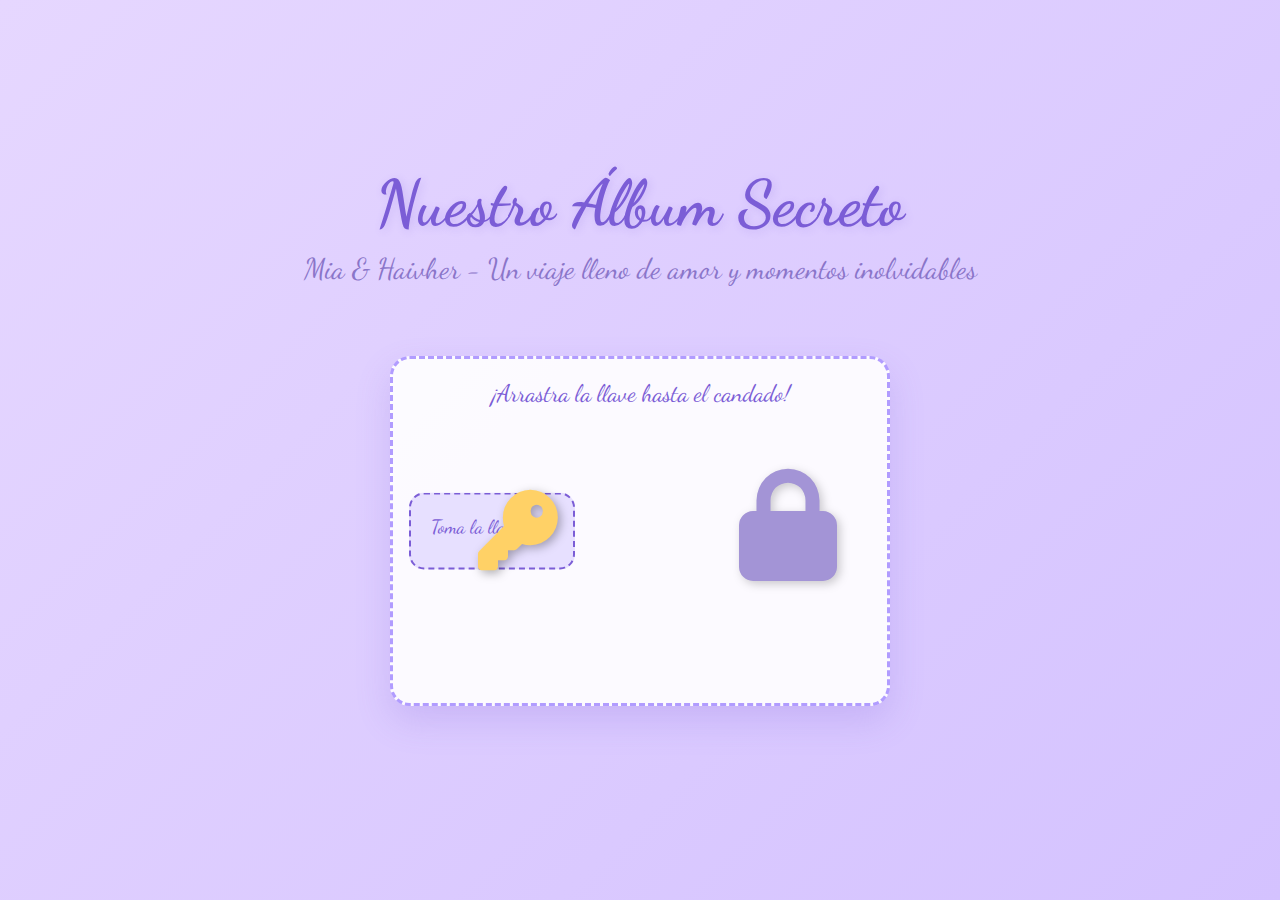
<file: index.html>
<!DOCTYPE html>
<html lang="es">
<head>
    <meta charset="UTF-8">
    <meta name="viewport" content="width=device-width, initial-scale=1.0, maximum-scale=1.0, user-scalable=no">
    <title>Nuestro Álbum Secreto - Mia & Haivher</title>
    <link rel="stylesheet" href="https://cdnjs.cloudflare.com/ajax/libs/font-awesome/6.4.0/css/all.min.css">
    <link href="https://fonts.googleapis.com/css2?family=Dancing+Script:wght@400;500;600;700&display=swap" rel="stylesheet">
    <link rel="stylesheet" href="styles.css">
</head>
<body>
    <!-- Pantalla de despedida -->
    <div id="goodbye-screen">
        <div class="goodbye-content">
            <div class="goodbye-message">TE AMO VALEN!!!</div>
            <div class="goodbye-subtitle">Eres el amor de mi vida ❤️</div>
        </div>
    </div>

    <!-- Pantalla con juego de llave y candado -->
    <div id="lock-screen">
        <div class="lock-screen-content">
            <h1 class="lock-title">Nuestro Álbum Secreto</h1>
            <p class="lock-subtitle">Mia & Haivher - Un viaje lleno de amor y momentos inolvidables</p>
            
            <div class="lock-game-area">
                <div class="lock-instruction">¡Arrastra la llave hasta el candado!</div>
                
                <div class="key-start-area">
                    <div class="key-start-text">Toma la llave aquí</div>
                </div>
                
                <div class="lock-container">
                    <div class="lock locked"><i class="fas fa-lock"></i></div>
                </div>
                
                <div class="key" id="draggable-key" draggable="true"><i class="fas fa-key"></i></div>
                <div class="key-trail" id="key-trail"></div>
            </div>
            
            <div class="password-form" id="password-form">
                <h3>Nuestra Contraseña Secreta</h3>
                <div class="password-input">
                    <input type="password" id="password-input" placeholder="Escribe nuestra palabra especial">
                </div>
                <button id="password-button" class="password-button">
                    <i class="fas fa-unlock-alt"></i> Abrir Álbum
                </button>
                <p class="error-message" id="error-message">Contraseña incorrecta. Intenta de nuevo.</p>
                <p class="hint">Pista: Nuestro equipo especial (minúsculas)</p>
            </div>
        </div>
    </div>

    <!-- Álbum de fotos -->
    <div id="album-container">
        <div class="container">
            <div class="album-wrapper">
                <!-- Candado para salir -->
                <div class="exit-lock-container" id="exit-lock">
                    <div class="exit-lock"><i class="fas fa-lock"></i></div>
                    <div class="exit-tooltip">Cerrar álbum</div>
                </div>
                
                <div class="album-header">
                    <h1 class="album-title">Nuestro Álbum de Amor</h1>
                    <div class="couple-names">Mia & Haivher</div>
                    <p class="album-quote">"El amor verdadero no es algo que se encuentra, es algo que se construye día a día"</p>
                </div>

                <div class="album-pages" id="album-pages">
                    <!-- Página 1 - Portada -->
                    <div class="page active" id="page-1">
                        <div class="page-content">
                            <div class="page-date">Álbum Dedicado A Mi Querida MIA DIAZ</div>
                            <div class="page-message">
                                Este álbum guarda los momentos más especiales que hemos compartido juntos. 
                                Cada foto, cada recuerdo, es un tesoro que atesoramos en nuestro corazón.
                            </div>
                            <div class="image-container">
                                <img src="IMG_20251011_175539_490.jpg" alt="Nuestro inicio" class="page-image">
                            </div>
                            <div class="page-poem">
                                Cada día a tu lado es una página nueva en nuestro libro.<br>
                                No hay lugar donde me sienta más en casa que en tus brazos.<br>
                                Creo que estás hecha exactamente para mí.
                            </div>
                        </div>
                    </div>

                    <!-- Página 2 -->
                    <div class="page" id="page-2">
                        <div class="page-content">
                            <h2 class="page-title">Mis Lugares Favoritos Juntos</h2>
                            <div class="image-container">
                                <img src="IMG_20251128_221021_514.jpg" alt="Nuestro primer viaje" class="page-image">
                            </div>
                            <div class="page-poem">
                                Juré amarte así, con todo lo que soy.<br>
                                Tú me dejaste volverme la mejor versión de mí mismo.<br>
                                ¡Eres mi hogar!
                            </div>
                        </div>
                    </div>

                    <!-- Página 3 -->
                    <div class="page" id="page-3">
                        <div class="page-content">
                            <h2 class="page-title">Celebrando Tu Cumpleaños</h2>
                            <div class="page-date">Diciembre 5 - Tu día especial</div>
                            <div class="image-container">
                                <img src="WhatsApp Image 2025-12-25 at 11.03.37 PM.jpeg" alt="Celebrando juntos" class="page-image">
                            </div>
                            <div class="page-message">
                                Ver tu sonrisa mientras compartías conmigo iluminó no solo el lugar, 
                                sino también mi corazón. Prometo hacerte sonreír así todos los días.
                            </div>
                        </div>
                    </div>

                    <!-- Página 4 -->
                    <div class="page" id="page-4">
                        <div class="page-content">
                            <h2 class="page-title">Mia Diaz mi Lugar Favorito</h2>
                            <div class="image-container">
                                <img src="IMG_20250914_165030_860.jpg" alt="Atardecer juntos" class="page-image">
                            </div>
                            <div class="page-poem">
                                ¿A dónde irás que yo no iría contigo?<br>
                                Donde quiera que estés, allí quiero estar yo.<br>
                                Porque contigo hasta el fin del mundo es mi destino.
                            </div>
                        </div>
                    </div>

                    <!-- Página 5 -->
                    <div class="page" id="page-5">
                        <div class="page-content">
                            <h2 class="page-title">Risas y Complicidad</h2>
                            <div class="page-date">El Amor Solo es una Palabra Para lo que Sentimos</div>
                            <div class="image-container">
                                <img src="IMG_20251205_180029_779.jpg" alt="Risas juntos" class="page-image">
                            </div>
                            <div class="page-message">
                                Nuestras risas son la banda sonora de nuestra historia. Esos momentos en que nos reímos sin razón, 
                                esas miradas cómplices que dicen más que mil palabras.
                            </div>
                        </div>
                    </div>

                    <!-- Página 6 -->
                    <div class="page" id="page-6">
                        <div class="page-content">
                            <h2 class="page-title">Nuestra Primera Navidad</h2>
                            <div class="page-date">Diciembre 2025 - Magia navideña</div>
                            <div class="image-container">
                                <img src="IMG_20251130_132921_872.jpg" alt="Navidad juntos" class="page-image">
                            </div>
                            <div class="page-message">
                                Crear nuestras propias tradiciones navideñas fue un regalo en sí mismo. 
                                El mejor presente es y será tenerte a mi lado.
                            </div>
                        </div>
                    </div>

                    <!-- Página 7 -->
                    <div class="page" id="page-7">
                        <div class="page-content">
                            <h2 class="page-title">Tu Mirada que me Enamora</h2>
                            <div class="page-date">El Reflejo de nuestro amor</div>
                            <div class="image-container">
                                <img src="IMG_20251205_175909_967.jpg" alt="Mirada especial" class="page-image">
                            </div>
                            <div class="page-message">
                                Tus ojos cuentan historias que solo yo puedo entender. En ellos veo el pasado que compartimos, 
                                el presente que disfrutamos y el futuro que anhelamos construir juntos.
                            </div>
                            <div class="page-poem">
                                Tu mirada es mi refugio,<br>
                                Tu sonrisa mi motivación,<br>
                                Tu amor mi razón de ser.
                            </div>
                        </div>
                    </div>

                    <!-- Página 8 - Mensaje especial -->
                    <div class="page" id="page-8">
                        <div class="page-content">
                            <div class="text-page">
                                <h2>Para Mi Amor, Mia</h2>
                                <p>Cada día a tu lado es una página nueva en nuestro diario de amor. No hay lugar donde me sienta más en casa que en tus brazos, ni momento más valioso que aquellos que paso mirándote sonreír.</p>
                                <p>Creí que conocía el amor antes de conocerte, pero estabas destinado a mostrarme lo que realmente significa amar. Juré amarte así, con toda mi alma, porque tú me dejaste volverme la mejor versión de mí mismo.</p>
                                <p>¡Eres mi hogar! No importa a dónde vayamos, mientras estemos juntos, estaremos en el lugar correcto. ¿A dónde irás que yo no iría contigo? Mi destino está entrelazado con el tuyo.</p>
                                <p>Este álbum es solo el comienzo de nuestra historia. Hay muchas páginas más por escribir, muchos momentos más por vivir, y todo mi amor para compartir contigo en cada uno de ellos.</p>
                                <p class="final-message">
                                    Con todo mi amor, para siempre<br>
                                    <strong>Haivher</strong>
                                </p>
                            </div>
                        </div>
                    </div>
                </div>

                <!-- Controles y navegación -->
                <div class="album-controls">
                    <button id="prev-btn" class="nav-button" disabled>
                        <i class="fas fa-arrow-left"></i> <span class="btn-text">Anterior</span>
                    </button>
                    
                    <div class="page-indicator">
                        <span id="current-page">1</span> / <span id="total-pages">8</span>
                    </div>
                    
                    <button id="next-btn" class="nav-button">
                        <span class="btn-text">Siguiente</span> <i class="fas fa-arrow-right"></i>
                    </button>
                </div>

                <!-- Puntos de navegación -->
                <div class="page-dots" id="page-dots"></div>

                <div class="album-footer">
                    <p>Nuestro Amor Es Como El Mar Nunca Se Seca <span class="heart-icon"><i class="fas fa-heart"></i></span></p>
                </div>
            </div>
        </div>
    </div>

    <script src="script.js"></script>
</body>
</html>
</file>
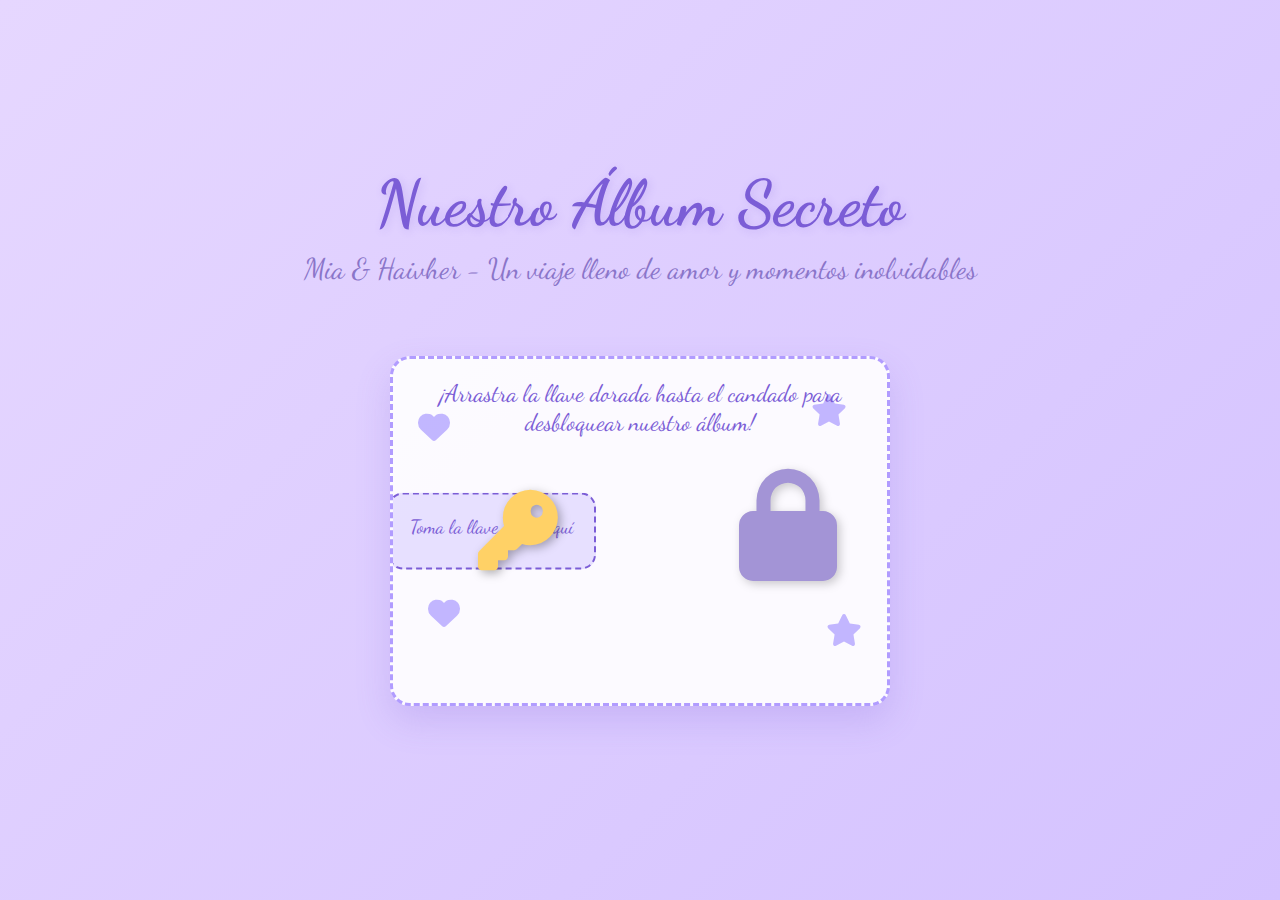
<file: tocar_para_abrir.html>
<!DOCTYPE html>
<html lang="es">
<head>
    <meta charset="UTF-8">
    <meta name="viewport" content="width=device-width, initial-scale=1.0">
    <title>Nuestro Álbum Secreto - Mia & Haivher</title>
    <link rel="stylesheet" href="https://cdnjs.cloudflare.com/ajax/libs/font-awesome/6.4.0/css/all.min.css">
    <link href="https://fonts.googleapis.com/css2?family=Dancing+Script:wght@400;500;600;700&display=swap" rel="stylesheet">
    <link rel="stylesheet" href="styles.css">
</head>
<body>
    <!-- Pantalla de despedida con efectos -->
    <div id="goodbye-screen">
        <div class="goodbye-message">TE AMO VALEN!!!</div>
        <div class="goodbye-subtitle">Eres el amor de mi vida ❤️</div>
    </div>

    <!-- Pantalla con juego de llave y candado -->
    <div id="lock-screen">
        <div class="lock-screen-content">
            <h1 class="lock-title">Nuestro Álbum Secreto</h1>
            <p class="lock-subtitle">Mia & Haivher - Un viaje lleno de amor y momentos inolvidables</p>
            
            <div class="lock-game-area">
                <div class="lock-instruction">¡Arrastra la llave dorada hasta el candado para desbloquear nuestro álbum!</div>
                
                <div class="key-start-area">
                    <div class="key-start-text">Toma la llave desde aquí</div>
                </div>
                
                <div class="lock-container">
                    <div class="lock locked"><i class="fas fa-lock"></i></div>
                </div>
                
                <div class="key" id="draggable-key" draggable="true"><i class="fas fa-key"></i></div>
                <div class="key-trail" id="key-trail"></div>
                
                <!-- Flores decorativas -->
                <div class="flower flower-1"><i class="fas fa-heart"></i></div>
                <div class="flower flower-2"><i class="fas fa-star"></i></div>
                <div class="flower flower-3"><i class="fas fa-heart"></i></div>
                <div class="flower flower-4"><i class="fas fa-star"></i></div>
            </div>
            
            <div class="password-form" id="password-form">
                <h3>Nuestra Contraseña Secreta</h3>
                <div class="password-input">
                    <input type="password" id="password-input" placeholder="Escribe nuestra palabra especial">
                </div>
                <button id="password-button" class="password-button">
                    <i class="fas fa-unlock-alt"></i> Abrir Álbum de Amor
                </button>
                <p class="error-message" id="error-message">Contraseña incorrecta. Intenta de nuevo.</p>
                <p class="hint">Pista: Nuestro equipo especial (todo en minúsculas)</p>
            </div>
        </div>
    </div>

    <!-- Álbum de fotos -->
    <div id="album-container">
        <div class="container">
            <div class="album-wrapper">
                <!-- Candado para salir -->
                <div class="exit-lock-container" id="exit-lock">
                    <div class="exit-lock"><i class="fas fa-lock"></i></div>
                    <div class="exit-tooltip">Cerrar álbum</div>
                </div>
                
                <div class="corner-decoration corner-tl"></div>
                <div class="corner-decoration corner-tr"></div>
                <div class="corner-decoration corner-bl"></div>
                <div class="corner-decoration corner-br"></div>
                
                <!-- Flores decorativas en el álbum -->
                <div class="flower flower-1"><i class="fas fa-heart"></i></div>
                <div class="flower flower-2"><i class="fas fa-star"></i></div>
                <div class="flower flower-3"><i class="fas fa-heart"></i></div>
                <div class="flower flower-4"><i class="fas fa-star"></i></div>
                
                <div class="album-header">
                    <h1 class="album-title">Nuestro Álbum de Amor</h1>
                    <div class="couple-names">Mia & Haivher</div>
                    <p class="album-quote">"El amor verdadero no es algo que se encuentra, es algo que se construye día a día"</p>
                </div>

                <div class="album-pages" id="album-pages">
                    <!-- Página 1 - Portada -->
                    <div class="page active" id="page-1">
                        <div class="page-content">
                            <div class="page-date">Album Dedicado A Mi Querida MIA DIAZ</div>
                            <div class="page-message">
                                Este álbum guarda los momentos más especiales que hemos compartido juntos. 
                                Cada foto, cada recuerdo, es un tesoro que atesoramos en nuestro corazón.
                            </div>
                            <img src="IMG_20251011_175539_490.jpg" alt="Nuestro inicio" class="page-image">
                            <div class="page-poem">
                                Cada día a tu lado es una página nueva en nuestro libro.<br>
                                No hay lugar donde me sienta más en casa que en tus brazos.<br>
                                Creo que estás hecha exactamente para mí.
                            </div>
                        </div>
                    </div>

                    <!-- Página 2 -->
                    <div class="page" id="page-2">
                        <div class="page-content">
                            <h2 class="page-title">Mis Lugares Favoritos Juntos: Un Lugar Donde se Adora a Dios y a Tu Lado</h2>
                            <img src="IMG_20251128_221021_514.jpg" alt="Nuestro primer viaje" class="page-image">
                            <div class="page-poem">
                                Juré amarte así, con todo lo que soy.<br>
                                Tú me dejaste volverme la mejor versión de mí mismo.<br>
                                ¡Eres mi hogar!
                            </div>
                        </div>
                    </div>

                    <!-- Página 3 -->
                    <div class="page" id="page-3">
                        <div class="page-content">
                            <h2 class="page-title">Celebrando Tu Cumpleaños</h2>
                            <div class="page-date">Diciembre 5 - Tu día especial</div>
                            <img src="WhatsApp Image 2025-12-25 at 11.03.37 PM.jpeg" alt="Celebrando juntos" class="page-image">
                            <div class="page-message">
                                Ver tu sonrisa mientras compartias conmigo iluminó no solo el lugar, 
                                sino también mi corazón. Prometo hacerte sonreír así todos los días de tu vida.
                            </div>
                        </div>
                    </div>

                    <!-- Página 4 -->
                    <div class="page" id="page-4">
                        <div class="page-content">
                            <h2 class="page-title">Mia Diaz mi Lugar Favorito</h2>
                            <img src="IMG_20250914_165030_860.jpg" alt="Atardecer juntos" class="page-image">
                            <div class="page-poem">
                                ¿A dónde irás que yo no iría contigo?<br>
                                Donde quiera que estés, allí quiero estar yo.<br>
                                Porque contigo hasta el fin del mundo es mi destino.
                            </div>
                        </div>
                    </div>

                    <!-- Página 5 -->
                    <div class="page" id="page-5">
                        <div class="page-content">
                            <h2 class="page-title">Risas y Complicidad</h2>
                            <div class="page-date">El Amor Solo es una Palabra Para lo que Sentimos</div>
                            <img src="IMG_20251205_180029_779.jpg" alt="Risas juntos" class="page-image">
                            <div class="page-message">
                                Nuestras risas son la banda sonora de nuestra historia. Esos momentos en que nos reímos sin razón, 
                                esas miradas cómplices que dicen más que mil palabras.
                            </div>
                        </div>
                    </div>

                    <!-- Página 6 -->
                    <div class="page" id="page-6">
                        <div class="page-content">
                            <h2 class="page-title">Nuestra Primera Navidad</h2>
                            <div class="page-date">Diciembre 2025 - Magia navideña</div>
                            <img src="IMG_20251130_132921_872.jpg" alt="Navidad juntos" class="page-image">
                            <div class="page-message">
                                Crear nuestras propias tradiciones navideñas fue un regalo en sí mismo. 
                                El mejor presente es y sera tenerte a mi lado, compartiendo la magia de la temporada.
                            </div>
                        </div>
                    </div>

                    <!-- Página 7 -->
                    <div class="page" id="page-7">
                        <div class="page-content">
                            <h2 class="page-title">Tu Mirada que me Enamora y Tus Labios Me vuelven Loco</h2>
                            <div class="page-date">El Reflejo de nuestro amor</div>
                            <img src="IMG_20251205_175909_967.jpg" alt="Mirada especial" class="page-image">
                            <div class="page-message">
                                Tus ojos cuentan historias que solo yo puedo entender. En ellos veo el pasado que compartimos, 
                                el presente que disfrutamos y el futuro que anhelamos construir juntos.
                            </div>
                            <div class="page-poem">
                                Tu mirada es mi refugio,<br>
                                Tu sonrisa mi motivación,<br>
                                Tu amor mi razón de ser.
                            </div>
                        </div>
                    </div>

                    <!-- Página 8 - Mensaje especial -->
                    <div class="page" id="page-8">
                        <div class="page-content">
                            <div class="text-page">
                                <h2>Para Mi Amor, Mia</h2>
                                <p>Cada día a tu lado es una página nueva en nuestro diario de amor. No hay lugar donde me sienta más en casa que en tus brazos, ni momento más valioso que aquellos que paso mirándote sonreír.</p>
                                <p>Creí que conocía el amor antes de conocerte, pero estabas destinado a mostrarme lo que realmente significa amar. Juré amarte así, con toda mi alma, porque tú me dejaste volverme la mejor versión de mí mismo.</p>
                                <p>¡Eres mi hogar! No importa a dónde vayamos, mientras estemos juntos, estaremos en el lugar correcto. ¿A dónde irás que yo no iría contigo? Mi destino está entrelazado con el tuyo.</p>
                                <p>Este álbum es solo el comienzo de nuestra historia. Hay muchas páginas más por escribir, muchos momentos más por vivir, y todo mi amor para compartir contigo en cada uno de ellos.</p>
                                <p style="text-align: center; font-size: 2.2rem; margin-top: 40px; color: #7b5dd6;">
                                    Con todo mi amor, para siempre<br>
                                    <strong>Haivher</strong>
                                </p>
                            </div>
                        </div>
                    </div>
                </div>

                <!-- Controles y navegación -->
                <div class="album-controls">
                    <button id="prev-btn" class="nav-button" disabled>
                        <i class="fas fa-arrow-left"></i> Página Anterior
                    </button>
                    
                    <div class="page-indicator">
                        Página <span id="current-page">1</span> de <span id="total-pages">8</span>
                    </div>
                    
                    <button id="next-btn" class="nav-button">
                        Siguiente Página <i class="fas fa-arrow-right"></i>
                    </button>
                </div>

                <!-- Puntos de navegación -->
                <div class="page-dots" id="page-dots">
                    <!-- Los puntos se generarán con JavaScript -->
                </div>

                <div class="album-footer">
                    <p>Nuestro Amor Es Como El Mar Nunca Se Seca <span class="heart-icon"><i class="fas fa-heart"></i></span></p>
                </div>
            </div>
        </div>
    </div>

    <script src="script.js"></script>
</body>
</html>
</file>
<file: styles.css>
* {
    margin: 0;
    padding: 0;
    box-sizing: border-box;
    font-family: 'Dancing Script', 'Segoe UI', cursive;
}

body {
    background: linear-gradient(135deg, #f5f0ff 0%, #e6e1ff 100%);
    color: #4a3c6d;
    min-height: 100vh;
    overflow-x: hidden;
}

.container {
    max-width: 1200px;
    margin: 0 auto;
    padding: 20px;
}

/* Pantalla de acceso con llave y candado */
#lock-screen {
    position: fixed;
    top: 0;
    left: 0;
    width: 100%;
    height: 100%;
    background: linear-gradient(135deg, #e6d7ff 0%, #d4c2ff 100%);
    display: flex;
    justify-content: center;
    align-items: center;
    flex-direction: column;
    z-index: 1000;
    transition: all 0.8s ease;
}

#lock-screen.hidden {
    opacity: 0;
    pointer-events: none;
    transform: translateY(-100%);
}

.lock-screen-content {
    text-align: center;
    position: relative;
    width: 100%;
    height: 100%;
    display: flex;
    flex-direction: column;
    justify-content: center;
    align-items: center;
    padding: 20px;
}

.lock-title {
    font-size: 4rem;
    color: #7b5dd6;
    margin-bottom: 10px;
    text-shadow: 2px 2px 8px rgba(123, 93, 214, 0.2);
}

.lock-subtitle {
    font-size: 1.8rem;
    color: #8a75c9;
    margin-bottom: 40px;
    max-width: 700px;
}

.lock-game-area {
    position: relative;
    width: 500px;
    height: 350px;
    background: rgba(255, 255, 255, 0.9);
    border-radius: 20px;
    box-shadow: 0 15px 35px rgba(123, 93, 214, 0.2);
    margin: 30px auto;
    border: 3px dashed #b19cff;
    overflow: hidden;
}

.lock-instruction {
    position: absolute;
    top: 20px;
    left: 0;
    width: 100%;
    text-align: center;
    font-size: 1.5rem;
    color: #7b5dd6;
    z-index: 5;
}

.lock-container {
    position: absolute;
    top: 50%;
    left: 80%;
    transform: translate(-50%, -50%);
    z-index: 2;
}

.lock {
    font-size: 7rem;
    color: #7b5dd6;
    filter: drop-shadow(3px 3px 5px rgba(0, 0, 0, 0.2));
    transition: all 0.5s ease;
}

.lock.locked {
    color: #a394d6;
    animation: pulse 2s infinite;
}

.lock.unlocked {
    color: #5dd67b;
    transform: scale(1.2);
}

.key-start-area {
    position: absolute;
    top: 50%;
    left: 20%;
    transform: translate(-50%, -50%);
    background: rgba(181, 166, 255, 0.3);
    border-radius: 15px;
    padding: 20px;
    border: 2px dashed #7b5dd6;
    z-index: 2;
}

.key-start-text {
    color: #7b5dd6;
    font-size: 1.2rem;
    margin-bottom: 10px;
}

.key {
    position: absolute;
    font-size: 5rem;
    color: #ffd166;
    cursor: grab;
    z-index: 10;
    filter: drop-shadow(3px 3px 5px rgba(0, 0, 0, 0.3));
    transition: transform 0.2s ease;
    left: 20%;
    top: 50%;
    transform: translate(-50%, -50%);
}

.key:active {
    cursor: grabbing;
}

.key-trail {
    position: absolute;
    width: 4px;
    height: 0;
    background: linear-gradient(to right, #ffd166, #ff9e6d);
    transform-origin: center left;
    z-index: 1;
    opacity: 0.7;
}

.password-form {
    background-color: rgba(255, 255, 255, 0.95);
    padding: 30px;
    border-radius: 20px;
    box-shadow: 0 15px 35px rgba(123, 93, 214, 0.3);
    text-align: center;
    width: 90%;
    max-width: 400px;
    margin-top: 30px;
    display: none;
    border: 2px solid #b19cff;
    animation: slideUp 0.5s ease;
}

@keyframes slideUp {
    from { opacity: 0; transform: translateY(20px); }
    to { opacity: 1; transform: translateY(0); }
}

.password-form h3 {
    color: #7b5dd6;
    margin-bottom: 20px;
    font-size: 2rem;
}

.password-input {
    margin-bottom: 20px;
}

.password-input input {
    width: 100%;
    padding: 15px 20px;
    border: 2px solid #d4c2ff;
    border-radius: 12px;
    font-size: 1.3rem;
    text-align: center;
    outline: none;
    font-family: 'Dancing Script', cursive;
    background-color: #f9f7ff;
    transition: all 0.3s;
    color: #7b5dd6;
}

.password-input input:focus {
    border-color: #7b5dd6;
    box-shadow: 0 0 0 3px rgba(123, 93, 214, 0.2);
}

.password-button {
    background: linear-gradient(to right, #7b5dd6, #9d8aff);
    color: white;
    border: none;
    padding: 15px 30px;
    border-radius: 12px;
    font-size: 1.5rem;
    cursor: pointer;
    transition: all 0.3s;
    font-family: 'Dancing Script', cursive;
    font-weight: bold;
    width: 100%;
    letter-spacing: 1px;
    box-shadow: 0 5px 15px rgba(123, 93, 214, 0.3);
}

.password-button:hover {
    transform: translateY(-3px);
    box-shadow: 0 8px 20px rgba(123, 93, 214, 0.4);
    background: linear-gradient(to right, #6a4dc9, #8a75c9);
}

.error-message {
    color: #ff6b8b;
    margin-top: 15px;
    font-weight: 500;
    display: none;
    font-size: 1.2rem;
}

.hint {
    margin-top: 15px;
    font-size: 1.1rem;
    color: #8a75c9;
    font-style: italic;
}

@keyframes pulse {
    0%, 100% { transform: scale(1); }
    50% { transform: scale(1.1); }
}

@keyframes float {
    0%, 100% { transform: translate(-50%, -50%) translateY(0); }
    50% { transform: translate(-50%, -50%) translateY(-15px); }
}

.key {
    animation: float 3s ease-in-out infinite;
}

/* Estilos para el álbum */
#album-container {
    display: none;
    opacity: 0;
    transition: opacity 1s ease;
}

#album-container.visible {
    display: block;
    opacity: 1;
}

.album-wrapper {
    position: relative;
    max-width: 1000px;
    margin: 0 auto;
    background: white;
    border-radius: 25px;
    box-shadow: 0 25px 60px rgba(123, 93, 214, 0.25);
    overflow: hidden;
    border: 5px solid #d4c2ff;
    min-height: 800px;
}

/* Candado para salir */
.exit-lock-container {
    position: absolute;
    top: 20px;
    right: 20px;
    z-index: 100;
    background: rgba(255, 255, 255, 0.9);
    border-radius: 50%;
    width: 60px;
    height: 60px;
    display: flex;
    align-items: center;
    justify-content: center;
    box-shadow: 0 5px 15px rgba(123, 93, 214, 0.3);
    border: 2px solid #d4c2ff;
    cursor: pointer;
    transition: all 0.3s;
}

.exit-lock-container:hover {
    transform: scale(1.1);
    box-shadow: 0 8px 20px rgba(123, 93, 214, 0.4);
    background: #f9f7ff;
}

.exit-lock {
    font-size: 2.5rem;
    color: #7b5dd6;
    transition: all 0.3s;
}

.exit-lock-container:hover .exit-lock {
    color: #ff6b8b;
    transform: rotate(15deg);
}

.exit-tooltip {
    position: absolute;
    top: 70px;
    right: 10px;
    background: rgba(255, 255, 255, 0.95);
    padding: 8px 15px;
    border-radius: 10px;
    font-size: 1.2rem;
    color: #7b5dd6;
    box-shadow: 0 5px 15px rgba(0, 0, 0, 0.1);
    border: 1px solid #d4c2ff;
    opacity: 0;
    transform: translateY(-10px);
    transition: all 0.3s;
    pointer-events: none;
    white-space: nowrap;
}

.exit-lock-container:hover .exit-tooltip {
    opacity: 1;
    transform: translateY(0);
}

/* Pantalla de cierre con efectos */
#goodbye-screen {
    position: fixed;
    top: 0;
    left: 0;
    width: 100%;
    height: 100%;
    background: rgba(0, 0, 0, 0.9);
    display: none;
    justify-content: center;
    align-items: center;
    flex-direction: column;
    z-index: 2000;
    opacity: 0;
    transition: opacity 1s ease;
}

#goodbye-screen.visible {
    display: flex;
    opacity: 1;
}

.goodbye-message {
    font-size: 6rem;
    color: #ff6b8b;
    text-align: center;
    margin-bottom: 40px;
    text-shadow: 0 0 20px rgba(255, 107, 139, 0.8);
    animation: textPulse 2s infinite;
    font-weight: bold;
}

@keyframes textPulse {
    0%, 100% { transform: scale(1); text-shadow: 0 0 20px rgba(255, 107, 139, 0.8); }
    50% { transform: scale(1.05); text-shadow: 0 0 30px rgba(255, 107, 139, 1); }
}

.goodbye-subtitle {
    font-size: 2.5rem;
    color: #9d8aff;
    text-align: center;
    margin-bottom: 60px;
    text-shadow: 0 0 15px rgba(157, 138, 255, 0.8);
}

/* Fuegos artificiales y confeti */
.firework {
    position: absolute;
    width: 5px;
    height: 5px;
    border-radius: 50%;
    pointer-events: none;
}

.confetti {
    position: absolute;
    width: 10px;
    height: 10px;
    pointer-events: none;
}

/* Contenido del álbum */
.album-header {
    text-align: center;
    padding: 50px 20px 30px;
    position: relative;
    background: linear-gradient(135deg, #f5f0ff 0%, #e6d7ff 100%);
    border-bottom: 3px solid #d4c2ff;
}

.album-title {
    font-size: 4.5rem;
    color: #7b5dd6;
    margin-bottom: 10px;
    font-weight: 700;
    text-shadow: 2px 2px 4px rgba(0, 0, 0, 0.1);
}

.couple-names {
    font-size: 2.8rem;
    color: #9d8aff;
    margin-bottom: 20px;
}

.album-quote {
    font-size: 1.8rem;
    color: #8a75c9;
    max-width: 700px;
    margin: 0 auto;
    line-height: 1.6;
    font-style: italic;
}

/* Estilos para el carrusel de páginas */
.album-pages {
    position: relative;
    padding: 40px 20px;
    min-height: 650px;
    overflow: hidden;
}

.page {
    display: none;
    animation: fadeIn 0.8s ease;
    padding: 20px;
}

.page.active {
    display: block;
}

@keyframes fadeIn {
    from { opacity: 0; transform: translateY(20px); }
    to { opacity: 1; transform: translateY(0); }
}

.page-content {
    display: flex;
    flex-direction: column;
    align-items: center;
    max-width: 800px;
    margin: 0 auto;
    text-align: center;
}

.page-image {
    width: 100%;
    max-width: 650px;
    height: 380px;
    object-fit: cover;
    border-radius: 15px;
    margin-bottom: 30px;
    box-shadow: 0 15px 30px rgba(123, 93, 214, 0.2);
    border: 8px solid #f0ebff;
    transition: transform 0.5s ease;
}

.page-image:hover {
    transform: scale(1.02);
}

.page-title {
    font-size: 3rem;
    color: #7b5dd6;
    margin-bottom: 15px;
    font-weight: 600;
}

.page-date {
    font-size: 1.8rem;
    color: #9d8aff;
    margin-bottom: 25px;
    font-style: italic;
    background: rgba(181, 166, 255, 0.2);
    padding: 8px 20px;
    border-radius: 50px;
    display: inline-block;
}

.page-message {
    font-size: 1.8rem;
    color: #5a4a8a;
    line-height: 1.8;
    margin-bottom: 30px;
    max-width: 750px;
}

.page-poem {
    font-size: 1.7rem;
    color: #5a4a8a;
    line-height: 1.8;
    font-style: italic;
    margin-bottom: 30px;
    max-width: 700px;
    padding: 25px;
    background: linear-gradient(135deg, #f9f7ff 0%, #f0ebff 100%);
    border-radius: 15px;
    border-left: 5px solid #9d8aff;
    box-shadow: 0 8px 20px rgba(0, 0, 0, 0.05);
}

/* Controles del álbum */
.album-controls {
    display: flex;
    justify-content: space-between;
    align-items: center;
    padding: 25px 40px;
    background: linear-gradient(135deg, #f5f0ff 0%, #e6d7ff 100%);
    border-top: 3px solid #d4c2ff;
    position: relative;
    z-index: 2;
}

.nav-button {
    background: linear-gradient(to right, #7b5dd6, #9d8aff);
    color: white;
    border: none;
    padding: 15px 30px;
    border-radius: 12px;
    font-size: 1.5rem;
    cursor: pointer;
    transition: all 0.3s;
    font-family: 'Dancing Script', cursive;
    font-weight: bold;
    display: flex;
    align-items: center;
    gap: 12px;
    box-shadow: 0 5px 15px rgba(123, 93, 214, 0.3);
}

.nav-button:hover:not(:disabled) {
    transform: translateY(-3px);
    box-shadow: 0 8px 20px rgba(123, 93, 214, 0.4);
    background: linear-gradient(to right, #6a4dc9, #8a75c9);
}

.nav-button:disabled {
    opacity: 0.5;
    cursor: not-allowed;
}

.page-indicator {
    font-size: 1.8rem;
    color: #7b5dd6;
    font-weight: bold;
    display: flex;
    align-items: center;
    gap: 8px;
}

.page-dots {
    display: flex;
    justify-content: center;
    gap: 12px;
    margin: 25px 0;
}

.dot {
    width: 16px;
    height: 16px;
    border-radius: 50%;
    background-color: #d4c2ff;
    cursor: pointer;
    transition: all 0.3s;
}

.dot.active {
    background-color: #7b5dd6;
    transform: scale(1.3);
    box-shadow: 0 0 10px rgba(123, 93, 214, 0.5);
}

.dot:hover:not(.active) {
    background-color: #9d8aff;
    transform: scale(1.1);
}

/* Estilos para la página de texto especial */
.text-page {
    padding: 50px 40px;
    background: linear-gradient(135deg, #f9f7ff 0%, #f0ebff 100%);
    border-radius: 20px;
    margin: 20px auto;
    max-width: 800px;
    box-shadow: 0 15px 35px rgba(0, 0, 0, 0.05);
    border: 2px solid #e6d7ff;
}

.text-page h2 {
    color: #7b5dd6;
    text-align: center;
    margin-bottom: 40px;
    font-size: 3rem;
}

.text-page p {
    font-size: 1.9rem;
    line-height: 1.9;
    color: #5a4a8a;
    margin-bottom: 30px;
    text-align: left;
}

.album-footer {
    text-align: center;
    padding: 30px 20px;
    color: #8a75c9;
    font-size: 1.5rem;
    font-style: italic;
    background: linear-gradient(135deg, #f5f0ff 0%, #e6d7ff 100%);
    border-top: 3px solid #d4c2ff;
    position: relative;
    z-index: 2;
}

.heart-icon {
    color: #ff6b8b;
    margin: 0 8px;
    animation: heartbeat 1.5s infinite;
}

@keyframes heartbeat {
    0%, 100% { transform: scale(1); }
    50% { transform: scale(1.2); }
}

/* Decoraciones del álbum */
.corner-decoration {
    position: absolute;
    width: 100px;
    height: 100px;
    z-index: 1;
    opacity: 0.7;
}

.corner-tl {
    top: 20px;
    left: 20px;
    background: url("data:image/svg+xml,%3Csvg xmlns='http://www.w3.org/2000/svg' viewBox='0 0 100 100'%3E%3Cpath d='M20,20 Q0,20 0,40 L0,80 Q0,100 20,100 L80,100 Q100,100 100,80 L100,20 Q100,0 80,0 L40,0 Q20,0 20,20' fill='%237b5dd6' fill-opacity='0.1'/%3E%3C/svg%3E") no-repeat;
}

.corner-tr {
    top: 20px;
    right: 20px;
    background: url("data:image/svg+xml,%3Csvg xmlns='http://www.w3.org/2000/svg' viewBox='0 0 100 100'%3E%3Cpath d='M80,20 Q100,20 100,40 L100,80 Q100,100 80,100 L20,100 Q0,100 0,80 L0,20 Q0,0 20,0 L60,0 Q80,0 80,20' fill='%237b5dd6' fill-opacity='0.1'/%3E%3C/svg%3E") no-repeat;
}

.corner-bl {
    bottom: 20px;
    left: 20px;
    background: url("data:image/svg+xml,%3Csvg xmlns='http://www.w3.org/2000/svg' viewBox='0 0 100 100'%3E%3Cpath d='M20,80 Q0,80 0,60 L0,20 Q0,0 20,0 L80,0 Q100,0 100,20 L100,60 Q100,80 80,80 L40,80 Q20,80 20,80' fill='%237b5dd6' fill-opacity='0.1'/%3E%3C/svg%3E") no-repeat;
}

.corner-br {
    bottom: 20px;
    right: 20px;
    background: url("data:image/svg+xml,%3Csvg xmlns='http://www.w3.org/2000/svg' viewBox='0 0 100 100'%3E%3Cpath d='M80,80 Q100,80 100,60 L100,20 Q100,0 80,0 L20,0 Q0,0 0,20 L0,60 Q0,80 20,80 L60,80 Q80,80 80,80' fill='%237b5dd6' fill-opacity='0.1'/%3E%3C/svg%3E") no-repeat;
}

/* Flores decorativas */
.flower {
    position: absolute;
    font-size: 2rem;
    color: #9d8aff;
    z-index: 1;
    opacity: 0.6;
}

.flower-1 { top: 15%; left: 5%; }
.flower-2 { top: 10%; right: 8%; }
.flower-3 { bottom: 20%; left: 7%; }
.flower-4 { bottom: 15%; right: 5%; }

/* Responsive */
@media (max-width: 900px) {
    .lock-game-area {
        width: 90%;
        height: 300px;
    }
    
    .lock-title {
        font-size: 3rem;
    }
    
    .lock-subtitle {
        font-size: 1.5rem;
    }
    
    .album-title {
        font-size: 3.5rem;
    }
    
    .couple-names {
        font-size: 2.2rem;
    }
    
    .page-title {
        font-size: 2.5rem;
    }
    
    .goodbye-message {
        font-size: 4rem;
    }
    
    .goodbye-subtitle {
        font-size: 1.8rem;
    }
    
    .page-message, .page-poem {
        font-size: 1.5rem;
    }
}

@media (max-width: 600px) {
    .lock-game-area {
        height: 250px;
    }
    
    .lock {
        font-size: 5rem;
    }
    
    .key {
        font-size: 4rem;
    }
    
    .lock-title {
        font-size: 2.5rem;
    }
    
    .album-title {
        font-size: 2.8rem;
    }
    
    .couple-names {
        font-size: 1.8rem;
    }
    
    .page-image {
        height: 250px;
    }
    
    .album-controls {
        flex-direction: column;
        gap: 15px;
        padding: 20px;
    }
    
    .page-dots {
        margin: 15px 0;
    }
    
    .goodbye-message {
        font-size: 3rem;
    }
    
    .goodbye-subtitle {
        font-size: 1.5rem;
    }
    
    .exit-lock-container {
        width: 50px;
        height: 50px;
        top: 15px;
        right: 15px;
    }
    
    .exit-lock {
        font-size: 2rem;
    }
}
</file>
